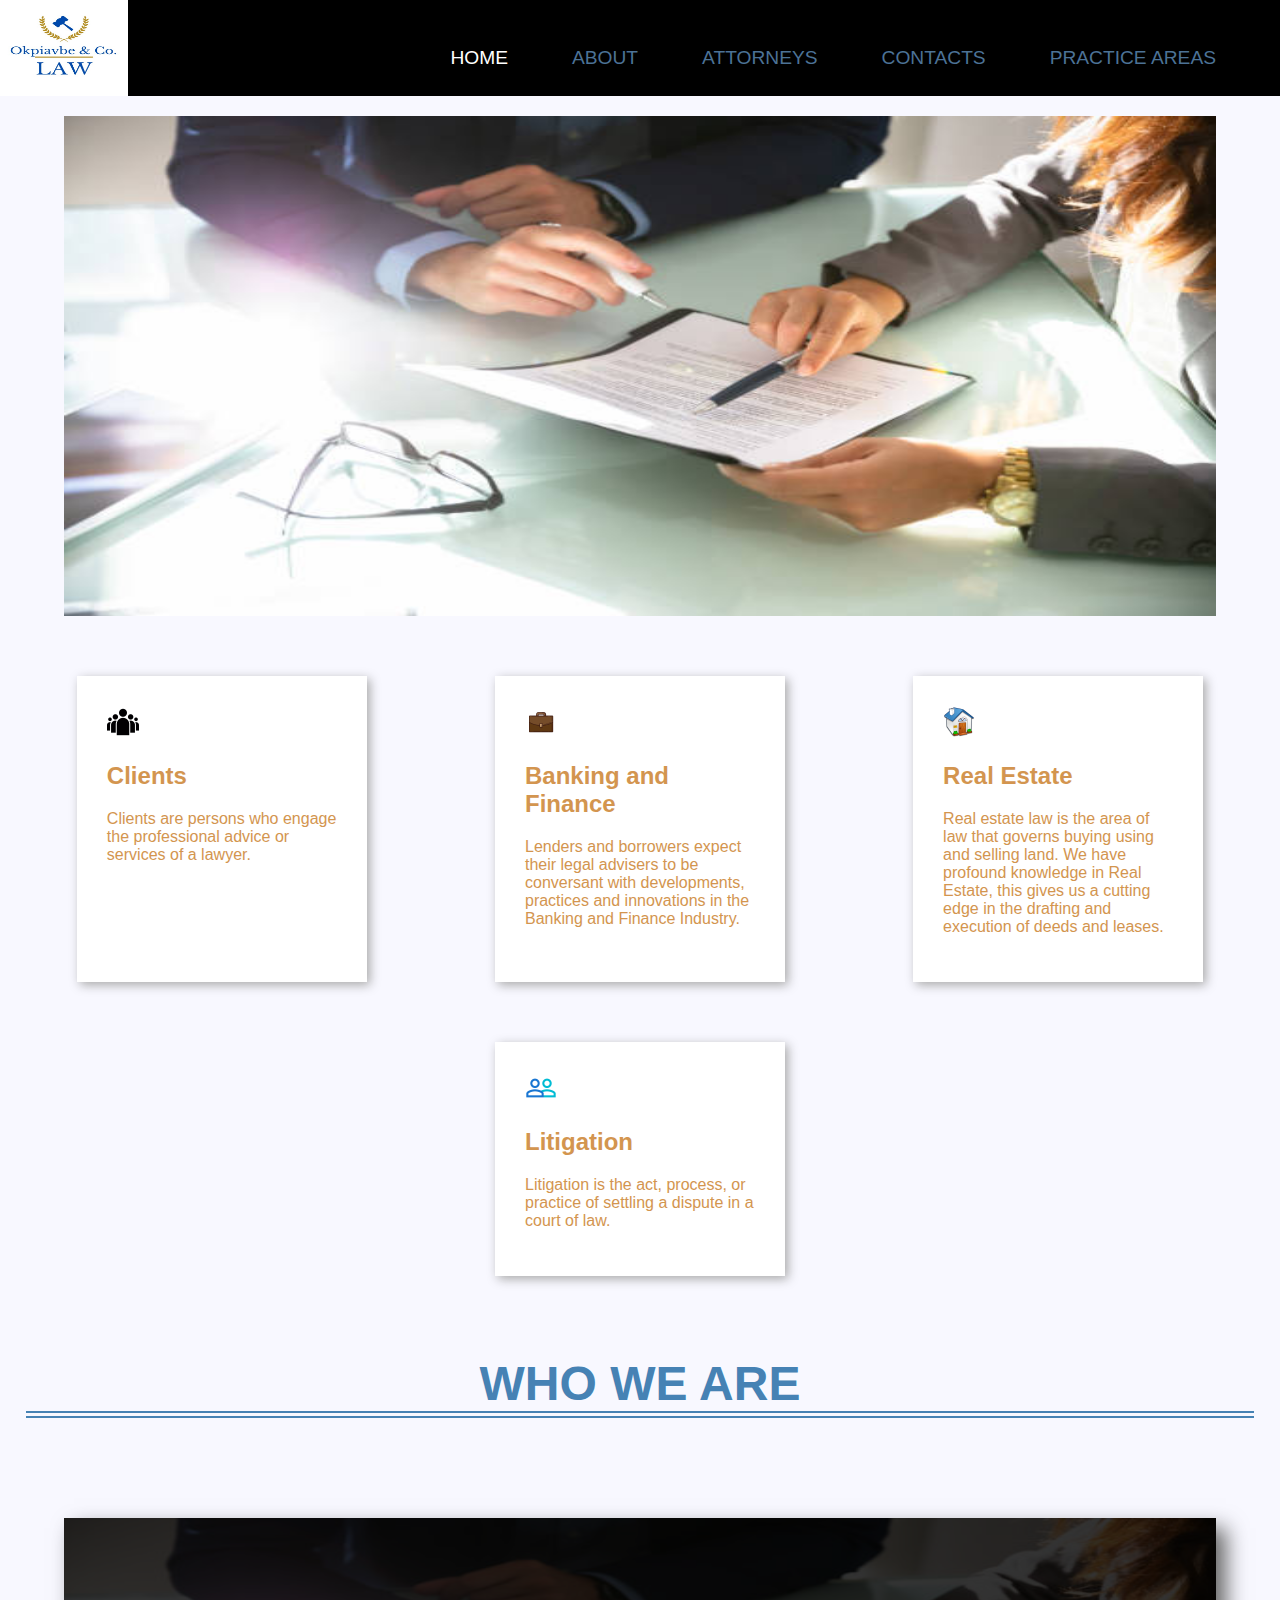
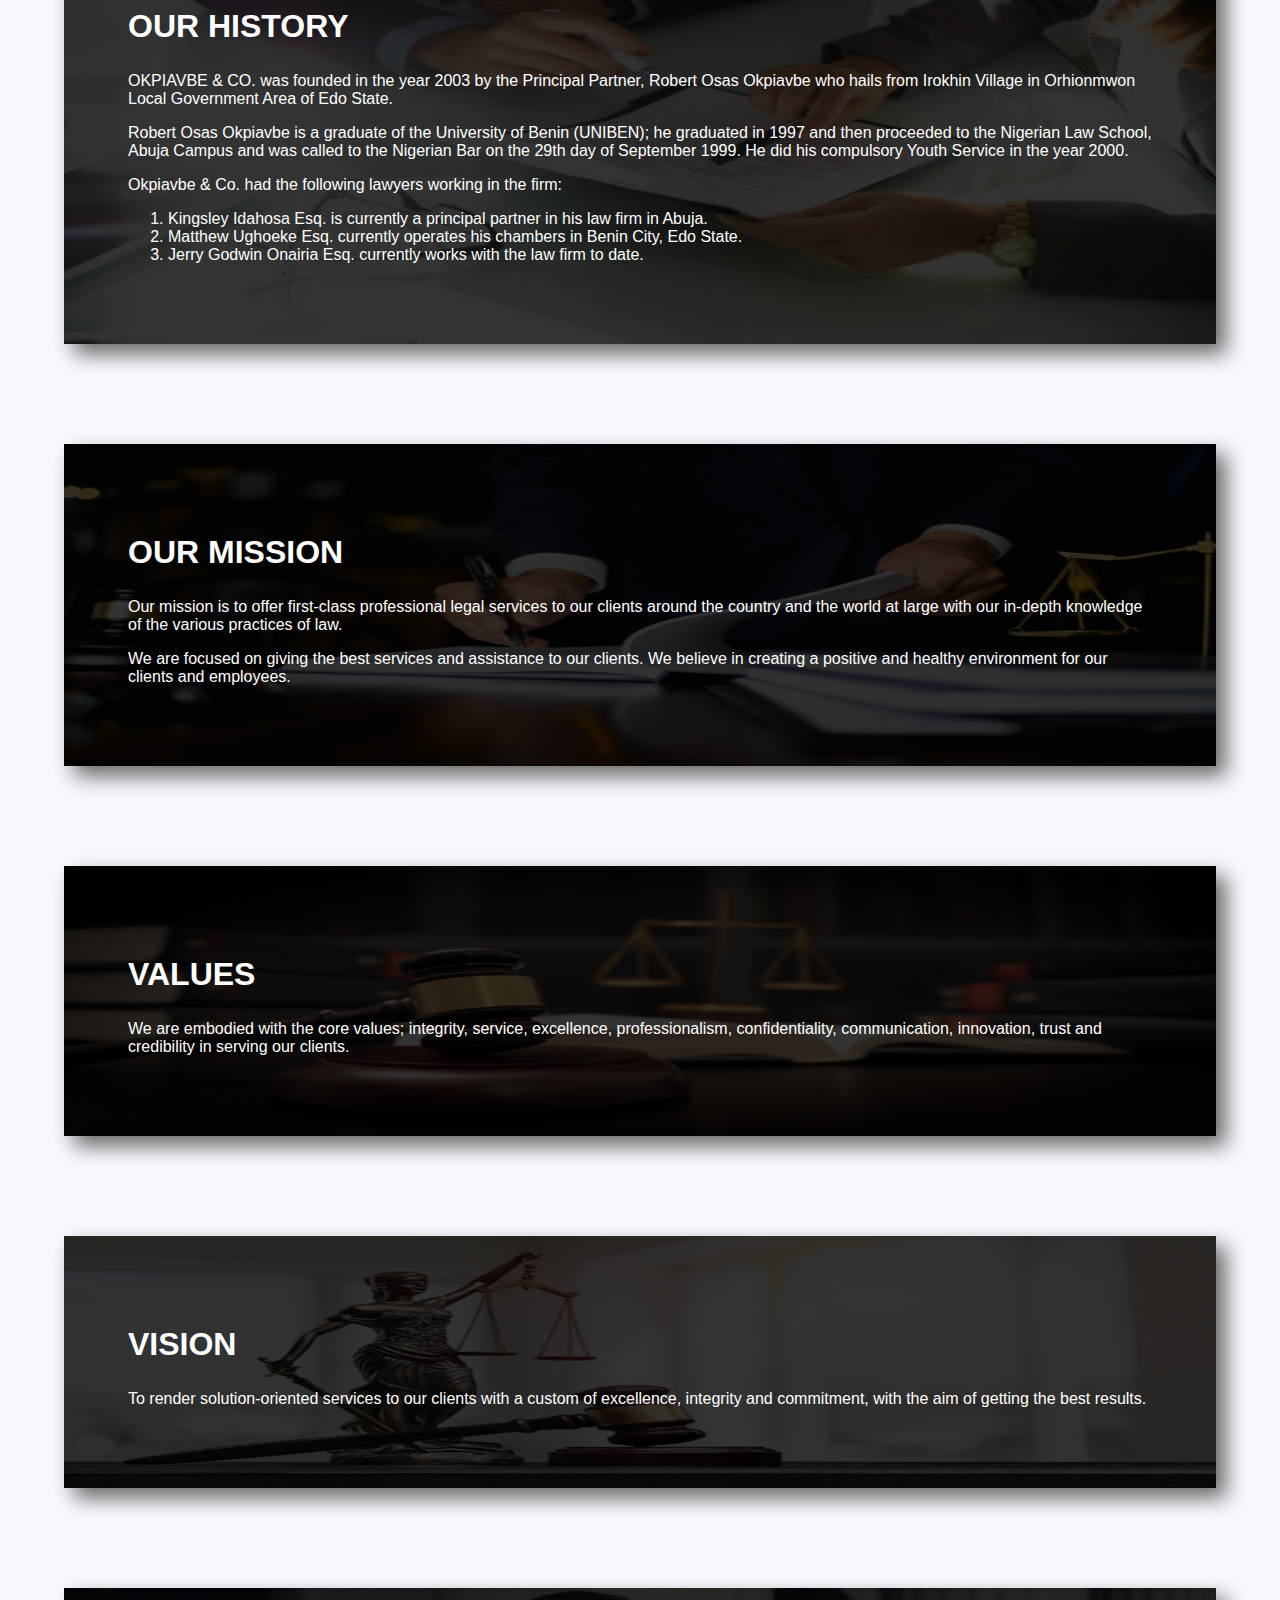
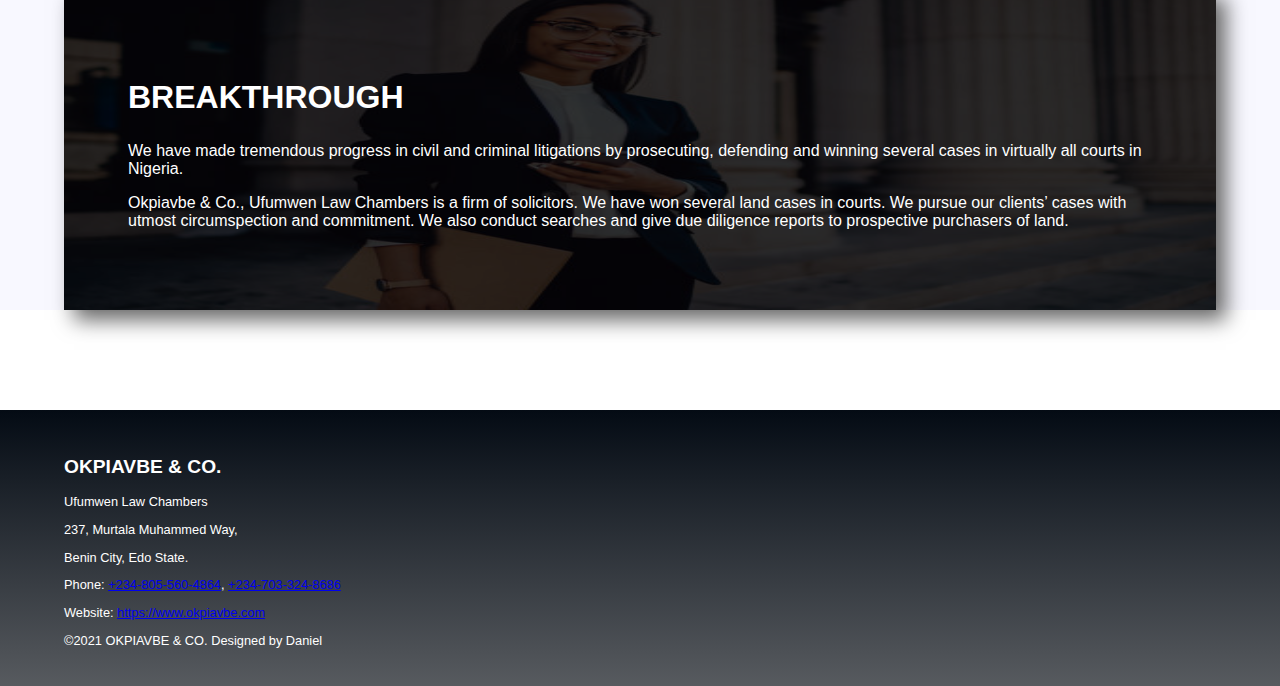
<file: index.html>
<!DOCTYPE html>
<html>

<head>
	<meta
      name="description"
      content="We are Solicitors to the Supreme Court, 
      we offer professional services, we draft deeds, correspondences; 
      we execute contracts etc. Proper representaion of our clients in our utmost priority."
    />
    <meta name="robots" content="index, follow" />

    <meta name="viewport" content="widh=device-width, initial-scale=1.0" charset="UTF-8">
    <meta name="viewport" content="width=device-width, initial-scale=1.0" charset="UTF-8">
    <title>Law Site</title>
	<link rel="stylesheet" type="text/css" href="css/mobile.css"/>
	<link rel="stylesheet" type="text/css" href="css/desktop.css"/>
    
</head>

<body>
    <div id="wrapper">


        <div id="logo_mobile">
            <img src="images/logo.jpg" alt="logo_img"/>
		</div>

		
        <nav>
			<div id="top">
				<img src="images/svgs/rollout_bars.svg" id="rollout_bars" alt="rollout_bars"
				onclick="rollOut()"/>
				<img src="images/svgs/rollin_bars.svg" id="rollin_bars" alt="rollin_bars"
				onclick="rollIn()"/>
			</div>
			<div id="menu">
				<ul>
					<li><a href="index.html" class="active">Home</a></li>
					<li><a href="about.html">About</a></li>
					<li><a href="attorneys.html">Attorneys</a></li>
					<li><a href="practice_area.html">Practice Area</a></li>
					<li><a href="contact.html">Contact</a></li>
				</ul>
				<div id="x" onclick="rollIn()">x</div>
			</div>
		</nav>

		<!--Desktop navigation code starts-->

		<header>
			<div id="logo"><img src="images/logo.jpg" alt="logo_img"/></div>
			<div id="nav">
			  <ul>
				<li class="nav_links">
					<a href="./practice_area.html">PRACTICE AREAS</a>
				</li>
				<li class="nav_links">
					<a href="./contact.html">CONTACTS</a>
				</li>
				<li class="nav_links">
					<a href="./attorneys.html">ATTORNEYS</a>
				</li>
				<li class="nav_links">
					<a href="./about.html">ABOUT</a>
				  </li>
				<li class="nav_links">
					<a href="./index.html" class="active">HOME</a>
				</li>
				
			  </ul>
			</div>
		</header>

		<!--Desktop navigation code ends-->


		<div id="main_page" onclick="rollIn()">

			<div id="show">
                <img class="mySlides" src="./images/img_1.jpg"  alt="slide_1"/>
				<img class="mySlides" src="./images/img_2.jpg"  alt="slide_2"/>
				<img class="mySlides" src="./images/img_3.jpg"  alt="slide_3"/>
				<img class="mySlides" src="./images/img_4.jpg"  alt="slide_4"/>
				<img class="mySlides" src="./images/img_5.jpg"  alt="slide_5"/>
				<img class="mySlides" src="./images/img_6.jpg"  alt="slide_6"/>
            </div>

            <div id="main_section">
                <div class="box" id="box_1">
                    <img src="./images/group-of-people-in-a-formation_icon-icons.com_70476.png" alt=""/>
                    <h2>Clients</h2> 
                    <p>Clients are persons who engage the professional advice or services of a lawyer.</p>
                </div>

                <div class="box" id="box_2">
                    <img src="./images/brief_case.png" alt=""/>
                    <h2>Banking and Finance</h2>
                    <p>
                        Lenders and borrowers expect their legal advisers to be conversant with 
                        developments, practices and innovations in the Banking and Finance Industry.
                    </p>
                </div>

                    <div class="box" id="box_3">
                        <img src="./images/home_house_10811.png" alt=""/>
                        <h2>Real Estate</h2>
                        <p>Real estate law is the area of law that governs buying using and selling 
                            land. We have profound knowledge in Real Estate, this gives us a cutting 
                            edge in the drafting and execution of deeds and leases.
                        </p>
                    </div>

                    <div class="box" id="box_4">
                        <img src="./images/ic_people_outline_128_28591.png" alt=""/>
                        <h2>Litigation</h2>
                        <p>
                            Litigation is the act, process, or practice of settling a dispute in a 
                            court of law.
                        </p>
                    </div>
            </div>

            <div class="about">
                <h1>WHO WE ARE</h1>
            </div>
		
			<div class="sect" id="sect_1">
				<h2>OUR HISTORY</h2>
				<p>
					OKPIAVBE & CO. was founded in the year 2003 by the Principal 
					Partner, Robert Osas Okpiavbe who hails from Irokhin Village 
					in Orhionmwon Local Government Area of Edo State. 
				</p>
				<p>
					Robert Osas Okpiavbe is a graduate of the University of Benin 
					(UNIBEN); he graduated in 1997 and then proceeded to the 
					Nigerian Law School, Abuja Campus and was called to the 
					Nigerian Bar on the 29th day of September 1999. He did his 
					compulsory Youth Service in the year 2000.
				</p>
				<p>Okpiavbe & Co. had the following lawyers working in the firm:</p>
				<ol>
					<li>
						Kingsley Idahosa Esq. is currently a principal partner in 
						his law firm in Abuja.
					</li>
				  	<li>
						Matthew Ughoeke Esq. currently operates his chambers in 
						Benin City, Edo State.
					</li>
					<li>
						Jerry Godwin Onairia Esq. currently works with the law firm
						to date. 
					</li>
				</ol>  
			</div>
				
			<div class="sect" id="sect_2">
				<h2>OUR MISSION</h2>
				<p>
					Our mission is to offer first-class professional legal services 
					to our clients around the country and the world at large with 
					our in-depth knowledge of the various practices of law. 
				</p>
				<p>
					We are focused on giving the best services and assistance to 
					our clients. We believe in creating a positive and healthy 
					environment for our clients and employees. 
				</p>
			</div>
				
			<div class="sect" id="sect_3">
				<h2>VALUES</h2>
				<p>
					We are embodied with the core values; integrity, service, 
					excellence, professionalism, confidentiality, communication, 
					innovation, trust and credibility in serving our clients. 
				</p>
			</div>
				
			<div class="sect" id="sect_4">
				<h2>VISION</h2>
				<p>
					To render solution-oriented services to our clients with a 
					custom of excellence, integrity and commitment, with the aim 
					of getting the best results. 
				</p>
			</div>
				
			<div class="sect" id="sect_5">
				<h2>BREAKTHROUGH</h2>
				<p>
					We have made tremendous progress in civil and criminal 
					litigations by prosecuting, defending and winning several 
					cases in virtually all courts in Nigeria.
				</p>
				<p>
					Okpiavbe & Co., Ufumwen Law Chambers is a firm of solicitors. 
					We have won several land cases in courts. We pursue our 
					clients’ cases with utmost circumspection and commitment. 
					We also conduct searches and give due diligence reports to 
					prospective purchasers of land. 
				</p>
			</div>

		<footer>
            <h2>OKPIAVBE &amp; CO.</h2>
            <p>Ufumwen Law Chambers</p>
            <p>237, Murtala Muhammed Way,</p>
            <p>Benin City, Edo State.</p>
            <p>
                Phone: <a href="tel:+234-805-560-4864">+234-805-560-4864</a>, 
                <a href="tel:+234-703-324-8686">+234-703-324-8686</a>
            </p>
            <p>
                Website:
                <a href="https://www.okpiavbe.com">https://www.okpiavbe.com</a>
            </p>
            <p>&copy;2021 OKPIAVBE & CO. Designed by Daniel</p>
        </footer>
		</div>
	
	</div>
	


	<script src="javascript/script.js" type="text/javascript"></script>
    </script>
</body>
</html>
</file>
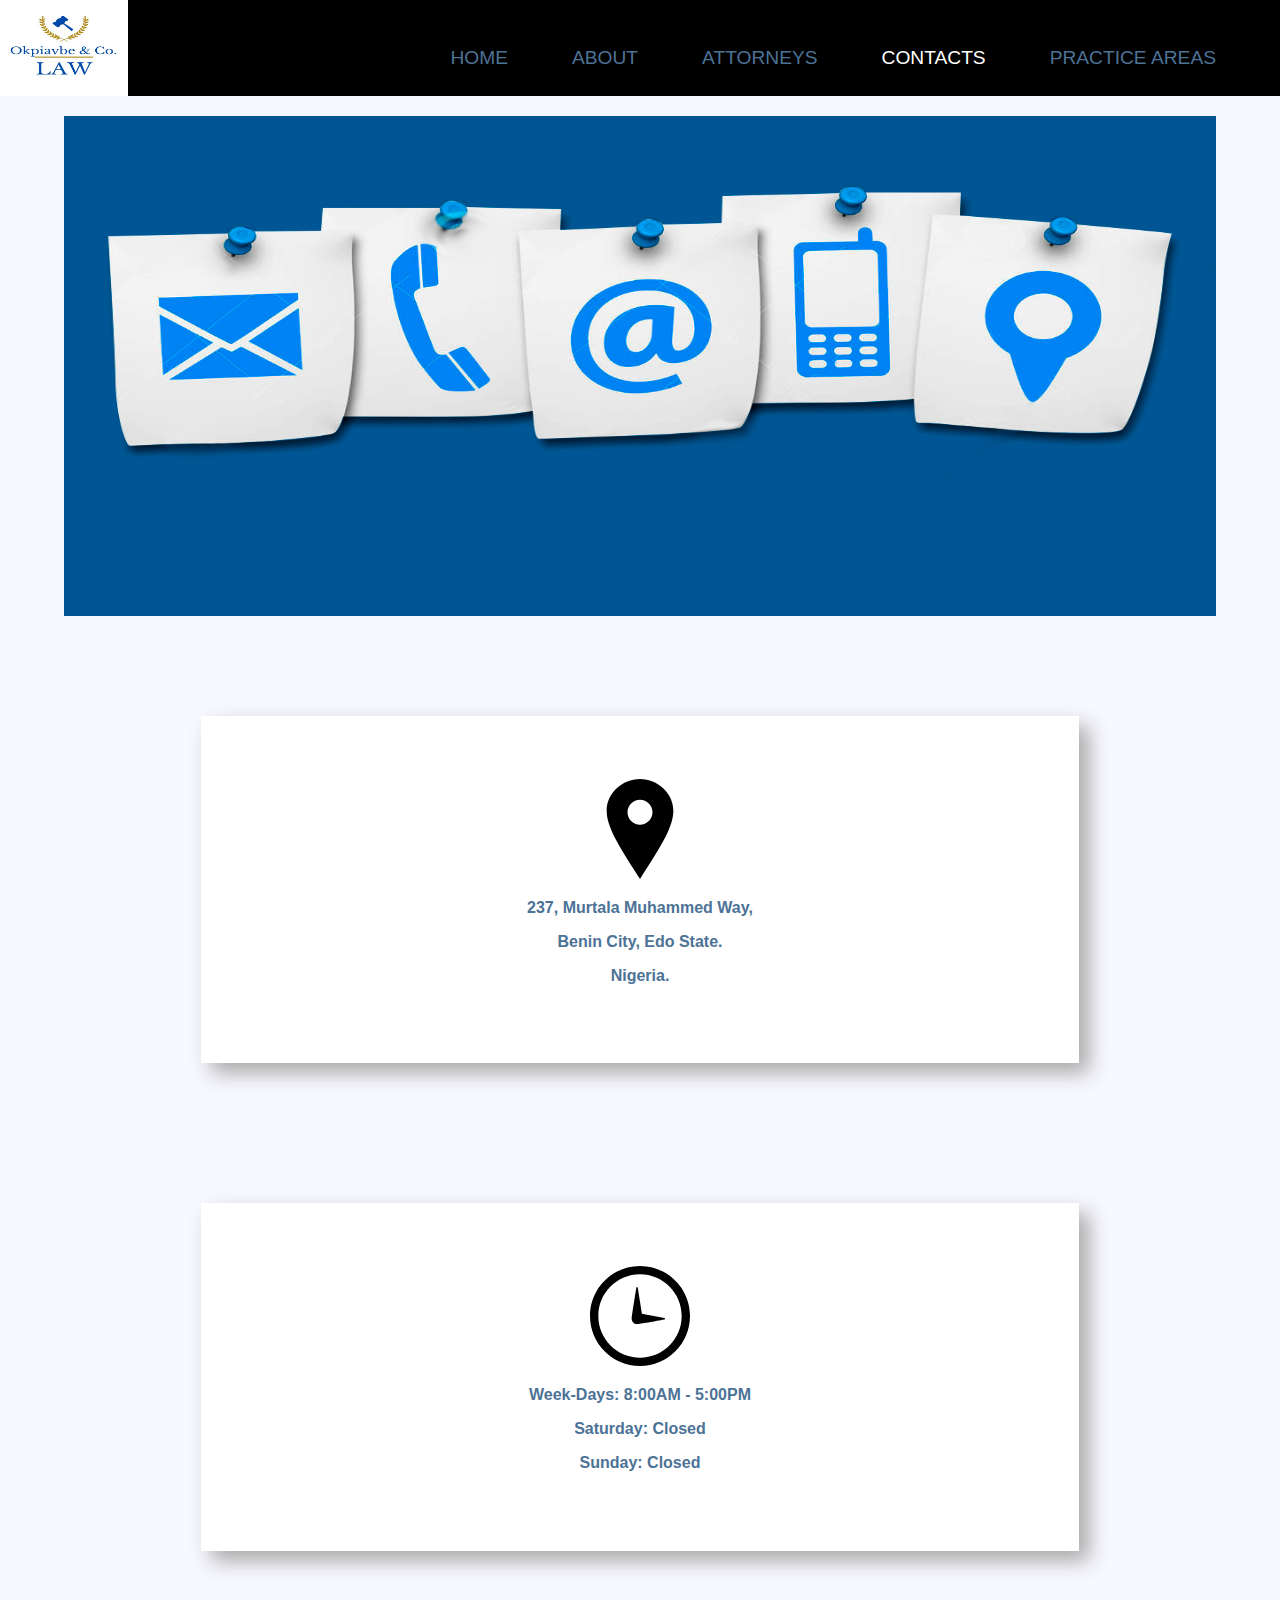
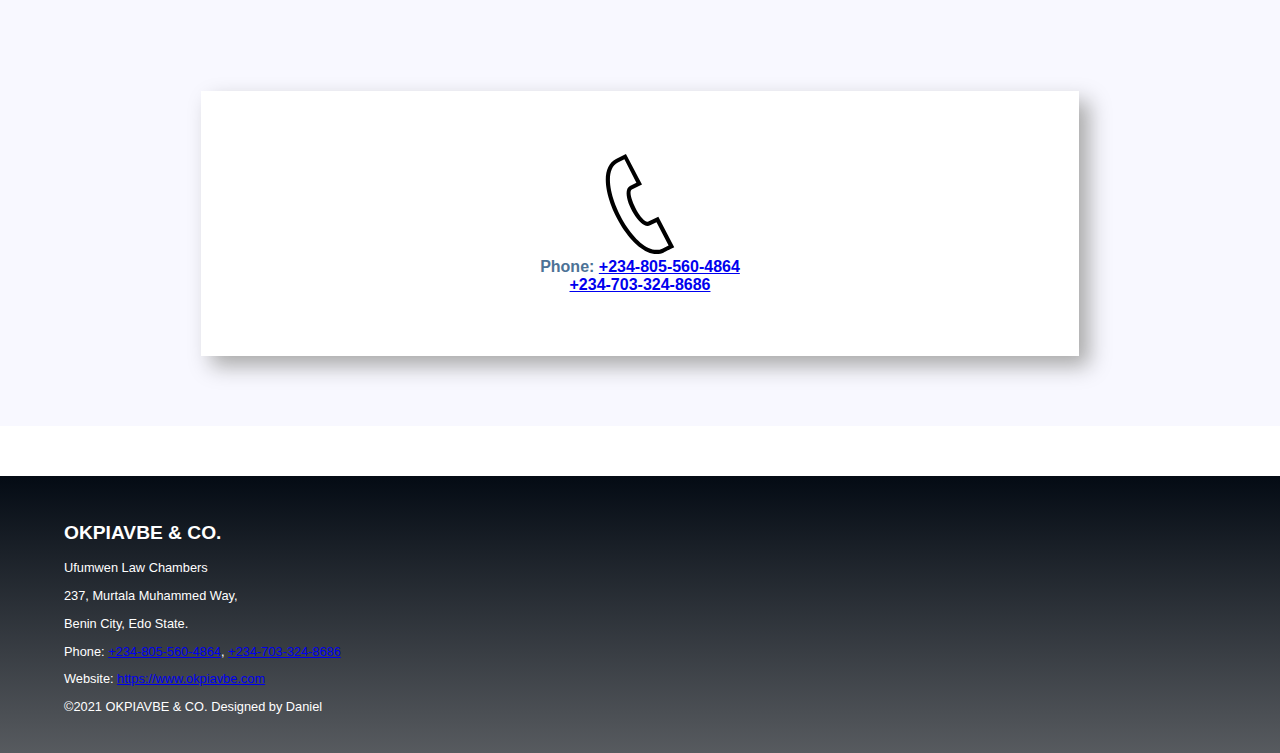
<file: contact.html>
<!DOCTYPE html>
<html>

<head>
	<meta
      name="description"
      content="We are Solicitors to the Supreme Court, 
      we offer professional services, we draft deeds, correspondences; 
      we execute contracts etc. Proper representaion of our clients in our utmost priority."
    />
    <meta name="robots" content="index, follow" />

    <meta name="viewport" content="widh=device-width, initial-scale=1.0" charset="UTF-8">
    <meta name="viewport" content="width=device-width, initial-scale=1.0" charset="UTF-8">
    <title>Law Site</title>
	<link rel="stylesheet" type="text/css" href="css/mobile.css"/>
	<link rel="stylesheet" type="text/css" href="css/desktop.css"/>
    
</head>

<body>
    <div id="wrapper">


        <div id="logo_mobile">
            <img src="images/logo.jpg" alt="logo_img"/>
		</div>

		
        <nav>
			<div id="top">
				<img src="images/svgs/rollout_bars.svg" id="rollout_bars" alt="rollout_bars"
				onclick="rollOut()"/>
				<img src="images/svgs/rollin_bars.svg" id="rollin_bars" alt="rollin_bars"
				onclick="rollIn()"/>
			</div>
			<div id="menu">
				<ul>
					<li><a href="index.html">Home</a></li>
					<li><a href="about.html">About</a></li>
					<li><a href="attorneys.html">Attorneys</a></li>
					<li><a href="practice_area.html">Practice Area</a></li>
					<li><a href="contact.html" class="active">Contact</a></li>
				</ul>
				<div id="x" onclick="rollIn()">x</div>
			</div>
		</nav>

		<!--Desktop navigation code starts-->

		<header>
			<div id="logo"><img src="images/logo.jpg" alt="logo_img"/></div>
			<div id="nav">
			  <ul>
				<li class="nav_links">
					<a href="./practice_area.html">PRACTICE AREAS</a>
				</li>
				<li class="nav_links">
					<a href="./contact.html" class="active">CONTACTS</a>
				</li>
				<li class="nav_links">
					<a href="./attorneys.html">ATTORNEYS</a>
				</li>
				<li class="nav_links">
					<a href="./about.html">ABOUT</a>
				  </li>
				<li class="nav_links">
					<a href="./index.html">HOME</a>
				</li>
				
			  </ul>
			</div>
		</header>

		<!--Desktop navigation code ends-->


		<div id="main_page" onclick="rollIn()">

			<div id="show">
                <img src="./images/contact.png" alt="contact_pic"/>
            </div>

            <div id="main_section">
			<div class="contact_block">
				<img class="location" src="./images/svgs/iconmonstr-location-1.svg"
				alt="location"/>
				  	<p>237, Murtala Muhammed Way,</p>
				  	<p>Benin City, Edo State.</p>
				  	<p>Nigeria.</p>
			</div>
	  
			<div class="contact_block">
			  	<img class="time" src="./images/svgs/iconmonstr-time-3.svg" alt="time"/>
				<p>Week-Days: 8:00AM - 5:00PM</p>
				<p>Saturday: Closed</p>
				<p>Sunday: Closed</p>
			</div>
	  
			<div class="contact_block">
			  	<img class="phone" src="./images/svgs/iconmonstr-phone-thin.svg"
				alt="phone"/><br/>
				  Phone: <a href="tel:+234-805-560-4864">+234-805-560-4864</a><br />
				  <a href="tel:+234-703-324-8686">+234-703-324-8686</a>
			</div>
			</div>


		<footer>
            <h2>OKPIAVBE &amp; CO.</h2>
            <p>Ufumwen Law Chambers</p>
            <p>237, Murtala Muhammed Way,</p>
            <p>Benin City, Edo State.</p>
            <p>
                Phone: <a href="tel:+234-805-560-4864">+234-805-560-4864</a>, 
                <a href="tel:+234-703-324-8686">+234-703-324-8686</a>
            </p>
            <p>
                Website:
                <a href="https://www.okpiavbe.com">https://www.okpiavbe.com</a>
            </p>
            <p>&copy;2021 OKPIAVBE & CO. Designed by Daniel</p>
        </footer>
		</div>
	
	</div>
	


	<script src="javascript/script.js" type="text/javascript"></script>
    </script>
</body>
</html>
</file>
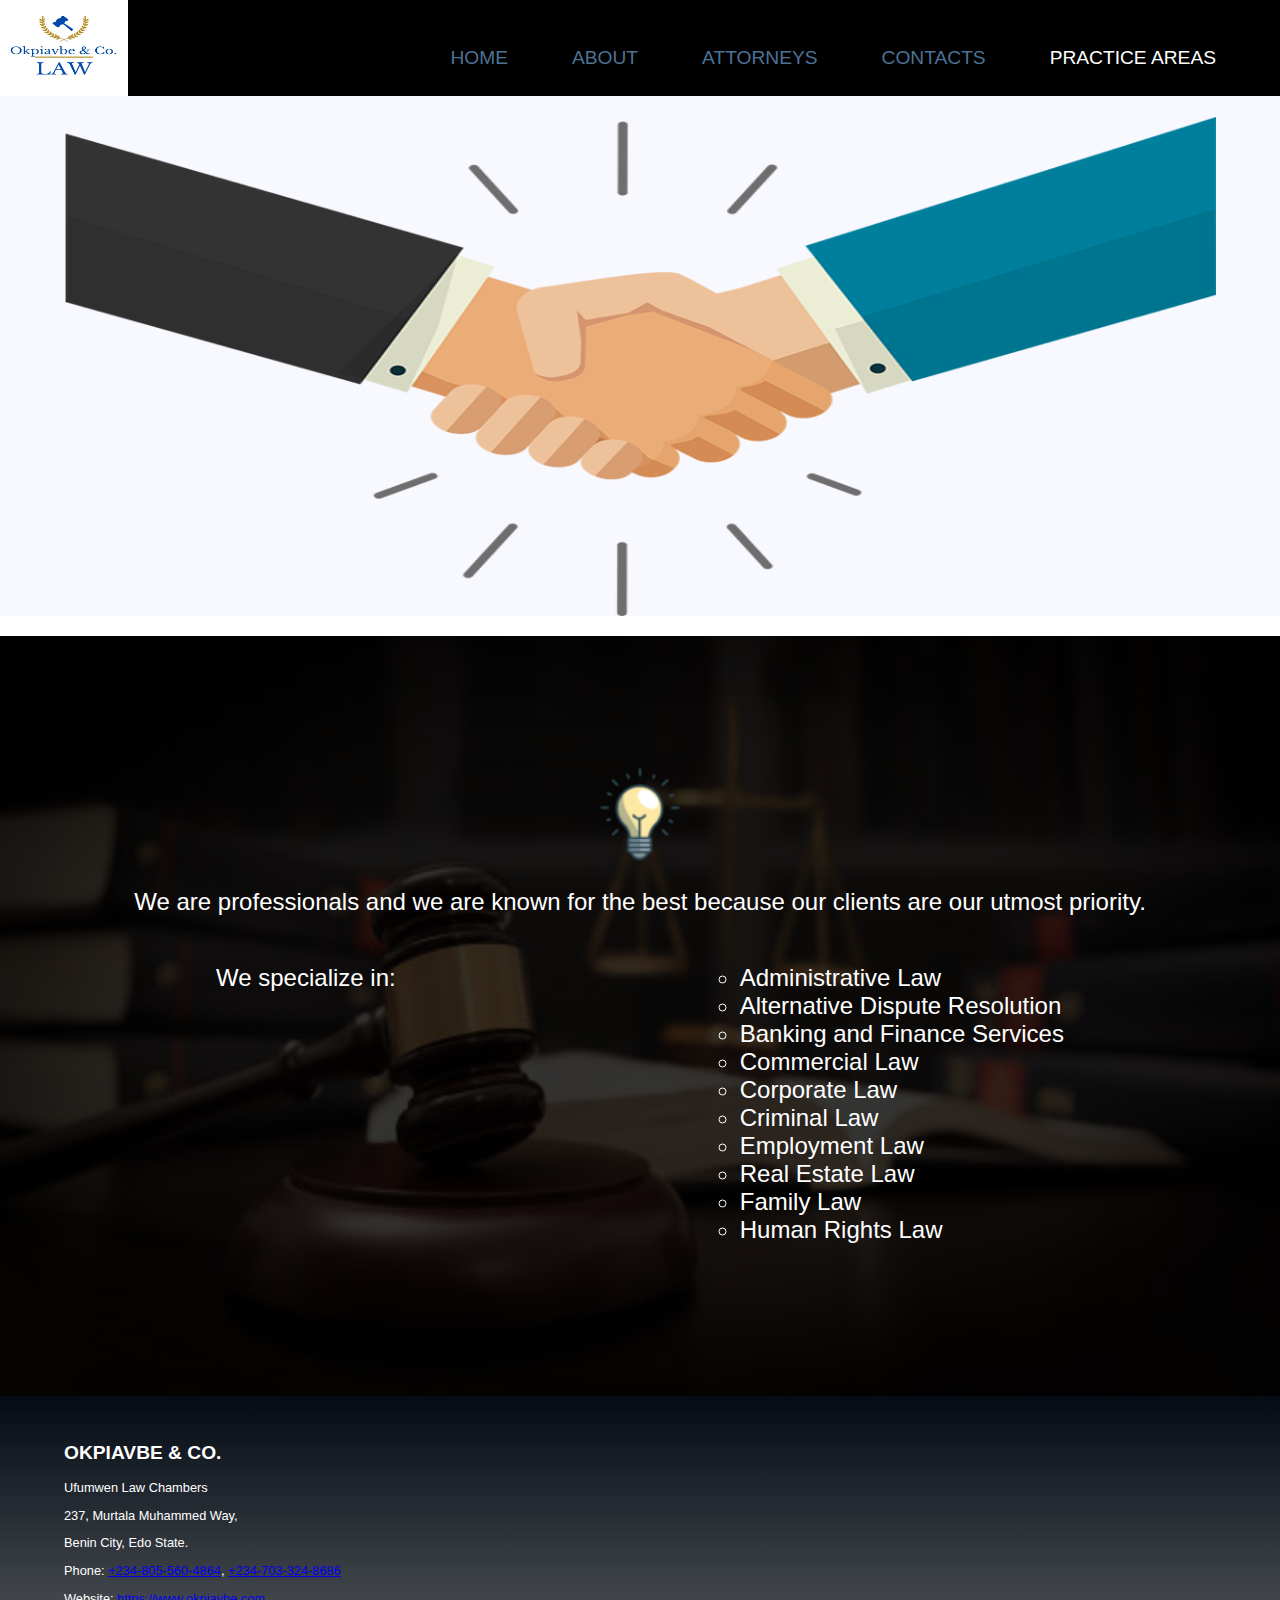
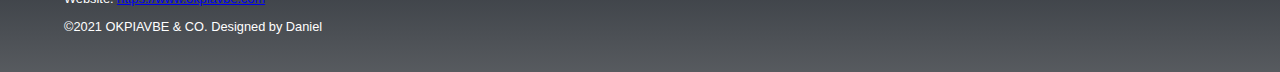
<file: practice_area.html>
<!DOCTYPE html>
<html>

<head>
	<meta
      name="description"
      content="We are Solicitors to the Supreme Court, 
      we offer professional services, we draft deeds, correspondences; 
      we execute contracts etc. Proper representaion of our clients in our utmost priority."
    />
    <meta name="robots" content="index, follow" />

    <meta name="viewport" content="widh=device-width, initial-scale=1.0" charset="UTF-8">
    <meta name="viewport" content="width=device-width, initial-scale=1.0" charset="UTF-8">
    <title>Law Site</title>
	<link rel="stylesheet" type="text/css" href="css/mobile.css"/>
	<link rel="stylesheet" type="text/css" href="css/desktop.css"/>
    
</head>

<body>
    <div id="wrapper">


        <div id="logo_mobile">
            <img src="images/logo.jpg" alt="logo_img"/>
		</div>

		
        <nav>
			<div id="top">
				<img src="images/svgs/rollout_bars.svg" id="rollout_bars" alt="rollout_bars"
				onclick="rollOut()"/>
				<img src="images/svgs/rollin_bars.svg" id="rollin_bars" alt="rollin_bars"
				onclick="rollIn()"/>
			</div>
			<div id="menu">
				<ul>
					<li><a href="index.html">Home</a></li>
					<li><a href="about.html">About</a></li>
					<li><a href="attorneys.html">Attorneys</a></li>
					<li><a href="practice_area.html" class="active">Practice Area</a></li>
					<li><a href="contact.html">Contact</a></li>
				</ul>
				<div id="x" onclick="rollIn()">x</div>
			</div>
		</nav>

		<!--Desktop navigation code starts-->

		<header>
			<div id="logo"><img src="images/logo.jpg" alt="logo_img"/></div>
			<div id="nav">
			  <ul>
				<li class="nav_links">
					<a href="./practice_area.html" class="active">PRACTICE AREAS</a>
				</li>
				<li class="nav_links">
					<a href="./contact.html">CONTACTS</a>
				</li>
				<li class="nav_links">
					<a href="./attorneys.html">ATTORNEYS</a>
				</li>
				<li class="nav_links">
					<a href="./about.html">ABOUT</a>
				  </li>
				<li class="nav_links">
					<a href="./index.html">HOME</a>
				</li>
				
			  </ul>
			</div>
		</header>

		<!--Desktop navigation code ends-->


		<div id="main_page" onclick="rollIn()">

			<div id="show">
				<img src="./images/324-3242304_handshake-shaking-hands.png"
				alt="handshake_img"/>
            </div>

            <div id="main_section" style="background-image: linear-gradient(rgba(0,0,0,0.8), 
            rgba(0,0,0,0.8)), url(./images/img_3.jpg); color: white;
            font-size: 150%; float: left; padding: 10% 5%; margin: 0px; 
            background-repeat: no-repeat; background-size: 100% 100%;">
                <img src="./images/idea.png" alt="idea_img" style="margin: auto;
                display: block; padding: 0px 35%; height: 100px;"/><br/>
                <p>
                    We are professionals and we are known for the best because our
                    clients are our utmost priority.
                </p>
                <p>We specialize in:</p>
                <ul style="list-style-type: circle">
                    <li>Administrative Law</li>
                    <li>Alternative Dispute Resolution</li>
                    <li>Banking and Finance Services</li>
                    <li>Commercial Law</li>
                    <li>Corporate Law</li>
                    <li>Criminal Law</li>
                    <li>Employment Law</li>
                    <li>Real Estate Law</li>
                    <li>Family Law</li>
                    <li>Human Rights Law</li>
                </ul>

        </div>

		<footer>
            <h2>OKPIAVBE &amp; CO.</h2>
            <p>Ufumwen Law Chambers</p>
            <p>237, Murtala Muhammed Way,</p>
            <p>Benin City, Edo State.</p>
            <p>
                Phone: <a href="tel:+234-805-560-4864">+234-805-560-4864</a>, 
                <a href="tel:+234-703-324-8686">+234-703-324-8686</a>
            </p>
            <p>
                Website:
                <a href="https://www.okpiavbe.com">https://www.okpiavbe.com</a>
            </p>
            <p>&copy;2021 OKPIAVBE & CO. Designed by Daniel</p>
        </footer>
		</div>
	
	</div>
	


	<script src="javascript/script.js" type="text/javascript"></script>
    </script>
</body>
</html>
</file>
<file: css/mobile.css>
* {
    box-sizing: border-box;
}

body {
    margin: 0px;
    padding: 0px;
}

#wrapper {
    margin: 0px;
    font-family: Arial, Helvetica, sans-serif;
    background-color: ghostwhite;
}

#wrapper #logo_mobile {
    width: 100%;
    height: 75px;
    margin: 0px auto;
    padding: 0px 35%;
    float: left;
    background-color: white;
    display: block;
}

#wrapper #logo_mobile img {
    width: 100%;
    height: 100%;
}

#wrapper  nav {
    float: left;
    width: 100%;
    position: sticky;
    top: 0px;
    background-color: none;
    z-index: 3;
    display: block;
}

#wrapper  nav #top {
    width: 100%;
    height: 50px;
    padding: 0px;
    float: left;
    background-color: #040B14;
}

#wrapper  nav #top #rollout_bars {
    z-index: 5;
    width: 40px;
    height: 40px;
    margin: 5px 20px;
    float: left;
    cursor: pointer;
    display: block;
}

#wrapper  nav #top #rollin_bars {
    z-index: 4;
    width: 40px;
    height: 40px;
    margin: 5px 20px;
    float: left;
    cursor: pointer;
    display: none;
}

#wrapper  nav #menu {
    z-index: 3;
    position: absolute;
    top: 49px;
    left: 0px;
    height: 1000px;
    width: 0%;
    padding-top: 50px;
    background-color: #040B14;
    color: white;
    opacity: 0.95;
    transition: 1s;
    float: left;
    overflow: hidden;
}

#wrapper  nav #menu #x {
    color: #888888;
    position: absolute;
    top: 50px;
    left: 80%;
    font-size: 150%;
    cursor: pointer;
}

#wrapper  nav #menu #x:hover {
    color: #FFFFFF;
}

#wrapper  nav #menu ul {
    list-style-type: none;
    padding: 0px;
    float: left;
}

#wrapper nav #menu ul li {
    width: 100%;
    float: left;
    margin: 15px 0px;
}

#wrapper  nav #menu ul li a {
    text-decoration: none;
    color: #888888;
    font-size: 150%;
    margin: auto;
    width: 100%;
    float: left;
    text-align: center;
}

#wrapper  nav #menu ul li a.active {
    color: #149DDD;
}

#wrapper  nav #menu ul li a:hover:not(.active) {
    color: #FFFFFF;
}

/*Header style*/
header {
    background-color:  #040B14;
    display: none;
    z-index: 3;
}

#main_page {
    padding-top: 150px;
}

#main_page #show {
    width: 85%;
    height: 150px;
    margin: 15px auto;
    overflow: hidden;
}

#main_page #show img {
    width: 100%;
    height: 100%;
}

#main_page #show.mySlides {
    transition: 1s;
}

#main_page #main_section {
    width:  100%;
    height: auto;
    margin: 30px 0px 50px 0px;
    padding: 0px 1%;
    display: flex;
    flex-wrap: wrap;
    justify-content: space-around;
}

#main_page #main_section .box {
    color: rgb(211, 149, 79);
    background-color: white;
    box-shadow: 3px 3px 10px darkgrey;
    width: 290px;
    margin: 30px 1%;
    padding: 30px;
}

.about h1 {
    text-align: center;
    color: steelblue;
    border-bottom: 7px double steelblue;
    margin: 2%;
    font-size: 300%;
}

.sect {
    color: white;
    background-color: #4c7296;
    margin: 100px 5%;
    padding: 5%;
    box-shadow: 10px 10px 20px #666666;
    background-size: 100% 100%;
}

#sect_1 {
    background-image: linear-gradient(rgba(0,0,0,0.8), 
    rgba(0,0,0,0.8)), url(../images/img_1.jpg);    
}

#sect_2 {
    background-image: linear-gradient(rgba(0,0,0,0.8), 
    rgba(0,0,0,0.8)), url(../images/img_2.jpg);   
}

#sect_3 {
    background-image: linear-gradient(rgba(0,0,0,0.8), 
    rgba(0,0,0,0.8)), url(../images/img_3.jpg);  
}

#sect_4 {
    background-image: linear-gradient(rgba(0,0,0,0.8), 
    rgba(0,0,0,0.8)), url(../images/img_4.jpg);  
}

#sect_5 {
    background-image: linear-gradient(rgba(0,0,0,0.8), 
    rgba(0,0,0,0.8)), url(../images/img_5.jpg);
    
}

.sect h2 {
    font-size: 200%;
}

footer {
    background: linear-gradient(to top, #AAAAAA -100%, #040B14 100%);
    color: white;
    padding: 30px 5% 2% 5%;
    width: 100%;
    float: left;
    font-size: 80%;
}

.contact_block {
    background-color: white;
    width: 70%;
    margin: 70px auto;
    padding: 5%;
    text-align: center;
    box-shadow: 10px 10px 20px darkgrey;
    color:  #4c7296;
    font-weight: bold;
}
.contact_block img {
    width: 100px;
    height: 100px;
}
</file>
<file: css/desktop.css>
@media(min-width: 750px){

#wrapper #logo_mobile {
    display: none;
}

#wrapper  nav {
    display: none;
}

/*Header style*/

header {
    display: flex;
    background-color: black;
    justify-content: space-between;
    align-items: center;
    font-size: 1.3rem;
    margin-bottom: 2rem;
    position: fixed;
    left: 0px;
    top: 0px;
    right: 0px;

  }

header #logo {
    height: 6rem;
    width: 8rem;
    margin: 0rem;
  }

header #logo img {
    width: 100%;
    height: 100%;
  }
  

header #nav ul .nav_links {
    float: right;
    font-size: 1.2rem;
    margin-right: 4rem;
    list-style-type: none;
  }
  
header #nav ul .nav_links a {
    text-decoration: none;
    color: #4c7296;
    transition: 1s;
  }

header #nav ul .nav_links a.active {
    color: white;
  }

  
header #nav ul .nav_links a:hover:not(.active) {
    color: white;
    cursor: pointer;
    box-shadow: 0 12px 16px 0 rgba(225, 225, 225, 0.24),
      0 17px 50px 0 rgba(225, 225, 225, 0.19);
  }

  /*Header style ends*/

#main_page {
    padding-top: 6rem;
}

#main_page #show {
    width: 90%;
    height: 500px;
    margin: 20px auto;
}

#main_page #show img {
    width: 100%;
    height: 100%;
}

#main_page #main_section {
    width:  100%;
    height: auto;
    margin: 30px 0px 50px 0px;
    padding: 0px 1%;
    display: flex;
    flex-wrap: wrap;
    justify-content: space-around;
}

#main_page #main_section .box {
    color: rgb(211, 149, 79);
    background-color: white;
    box-shadow: 3px 3px 10px darkgrey;
    width: 290px;
    margin: 30px 1%;
    padding: 30px;
}

.about h1 {
    color: steelblue;
    border-bottom: 7px double steelblue;
    margin: 2%;
}

footer {
    background: linear-gradient(to top, #AAAAAA -100%, #040B14 100%);
    color: white;
    padding: 30px 5% 2% 5%;
    width: 100%;
    float: left;
    font-size: 80%;
}

}
</file>
